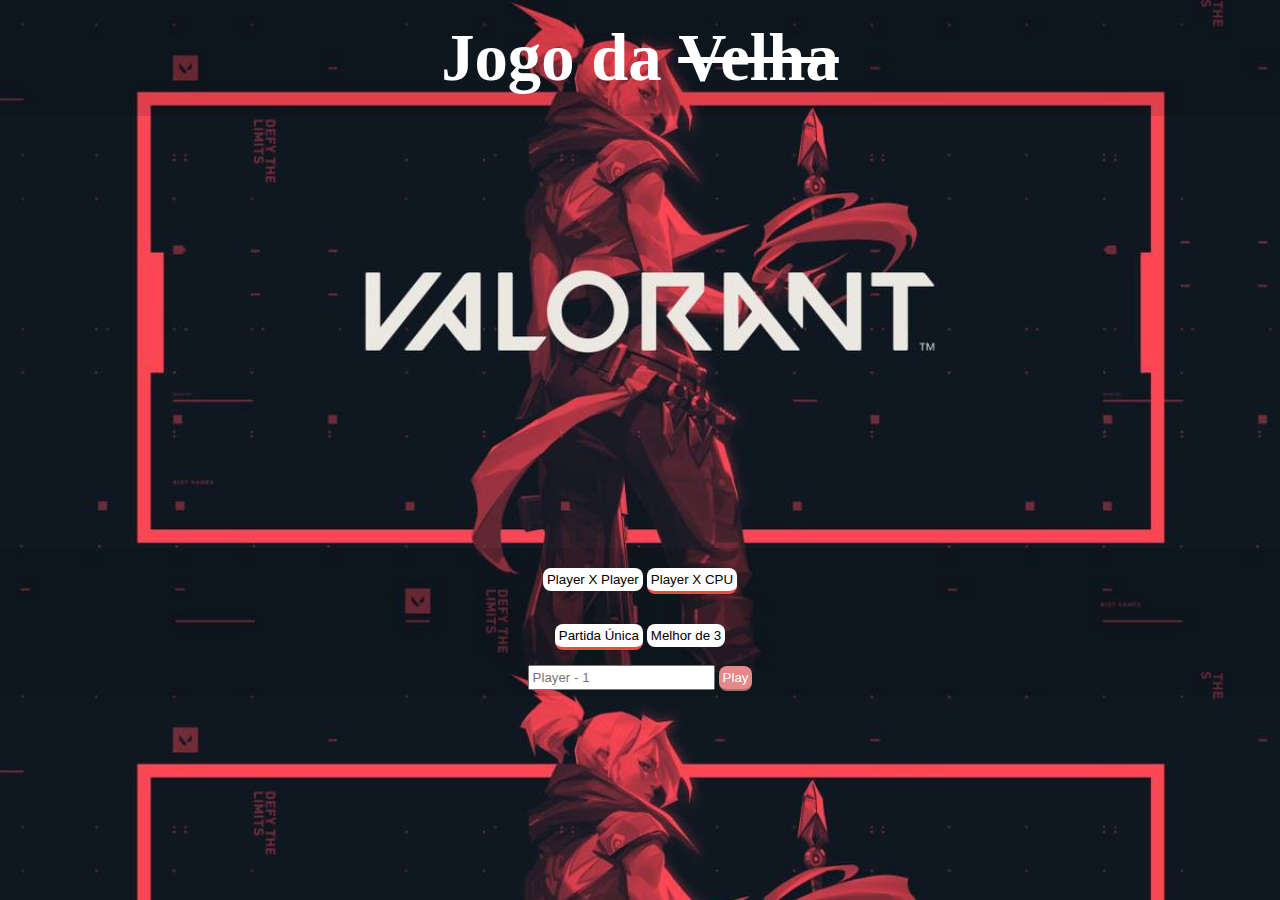
<file: index.html>
<!DOCTYPE html>
<html lang="pt-br">

<head>
  <meta charset="UTF-8">
  <meta name="viewport" content="width=device-width, initial-scale=1.0">
  <title>Jogo da Velha | Menu</title>
  <link rel="stylesheet" href="./css/style.css">
  <script defer src="./js/script.js"></script>
</head>

<body>
  <section class="login__header">
    <h1>Jogo da <p>Velha</p></h1>
  </section>

  <section class="corpo">
    <section id="play">
      <button id="pp" onclick="modoJogoP(); select1()">Player X Player</button> 
      <button id="pc" onclick="modoJogoC(); select2()">Player X CPU</button>
      <br/>
    </section>
    
    <section id="part">
      <button id="pu" onclick="modoJogoU(); select3()">Partida Única</button>
      <button id="md" onclick="modoJogoT(); select4()">Melhor de 3</button>
      <br/>
    </section>
    

    <form class="login-form">

      <input type="text" placeholder="Player - 1" class="login__input" maxlength="10">
      <input type="text" placeholder="Player - 2" class="login__input2" minlength="5" maxlength="10" required>
      <button type="submit" class="login__button" disabled>Play</button>

    </form>
  </section>
  
</body>

</html>
</file>
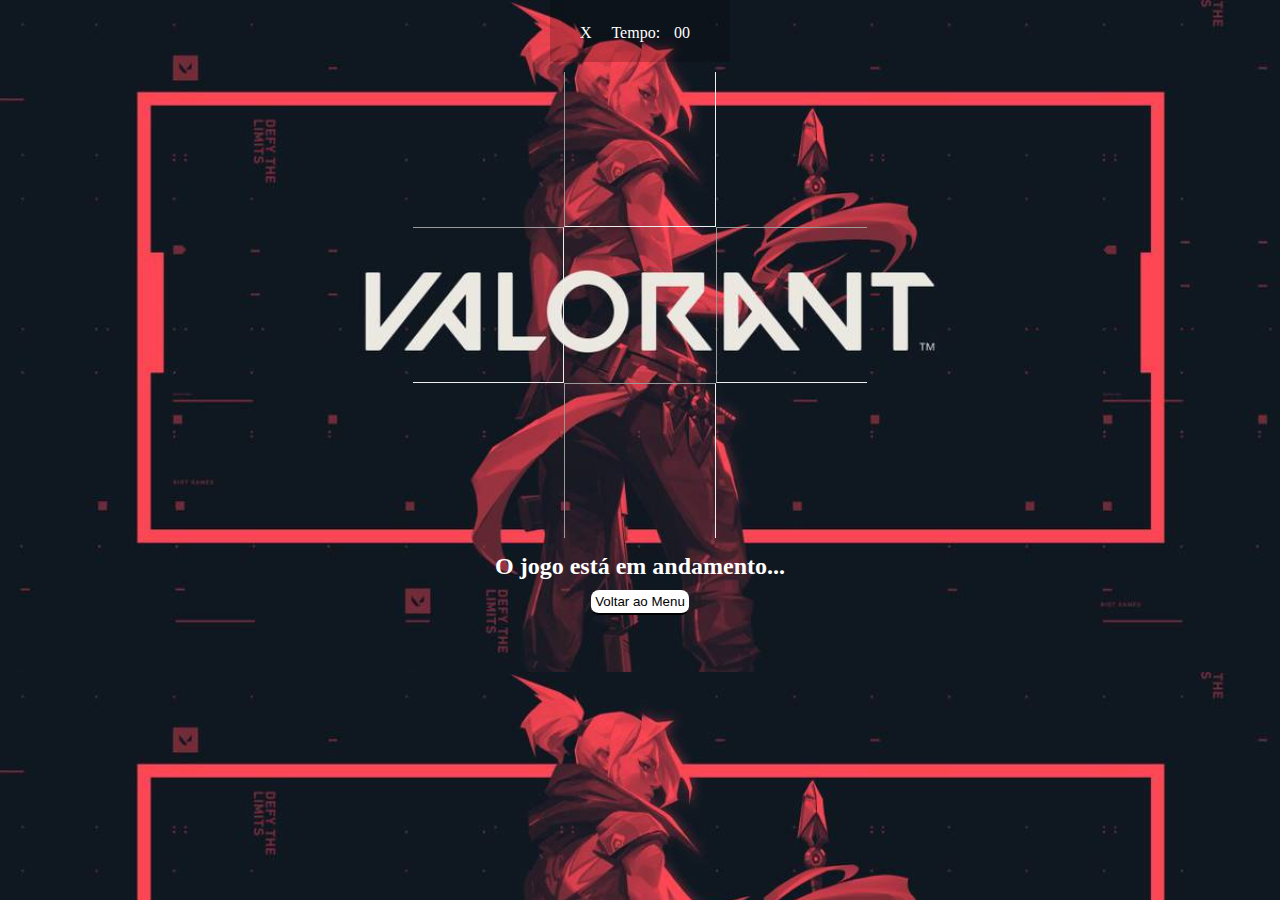
<file: pages/game.html>
<!DOCTYPE html>
<html lang="pt-br">
<head>
    <meta charset="UTF-8">
    <meta name="viewport" content="width=device-width, initial-scale=1.0">
    <title>Jogo da Velha | Valorant</title>
    <link rel="stylesheet" href="../css/game.css">
    <script defer src="../js/game.js"></script>
</head>
<body>
    <section id="header">
        <h3 id="p1"></h3><p>X</p><h3 id="p2"></h3><span>Tempo: <span class="timer">00</span></span>
    </section>
    
    <table id="game" whith="200" border="1" cellspacing="0" cellpadding="0">
        <tr>
            <td id="t1"><img src="../img/transp.png" alt="fundo_tabela" id="c1" onclick="return checkjogo(this.id)"></td>
            <td id="t2"><img src="../img/transp.png" alt="fundo_tabela" id="c2" onclick="return checkjogo(this.id)"></td>
            <td id="t3"><img src="../img/transp.png" alt="fundo_tabela" id="c3" onclick="return checkjogo(this.id)"></td>
        </tr>
        <tr>
            <td id="t4"><img src="../img/transp.png" alt="fundo_tabela" id="c4" onclick="return checkjogo(this.id)"></td>
            <td id="t5"><img src="../img/transp.png" alt="fundo_tabela" id="c5" onclick="return checkjogo(this.id)"></td>
            <td id="t6"><img src="../img/transp.png" alt="fundo_tabela" id="c6" onclick="return checkjogo(this.id)"></td>
        </tr>
        <tr>
            <td id="t7"><img src="../img/transp.png" alt="fundo_tabela" id="c7" onclick="return checkjogo(this.id)"></td>
            <td id="t8"><img src="../img/transp.png" alt="fundo_tabela" id="c8" onclick="return checkjogo(this.id)"></td>
            <td id="t9"><img src="../img/transp.png" alt="fundo_tabela" id="c9" onclick="return checkjogo(this.id)"></td>
        </tr>
    </table>

        <h2 id="h2">O jogo está em andamento...</h2>
    <section>
        <button id="pt" name="pt" onclick="location.reload()" disabled>Próxima Partida</button>
        <button><a href="../index.html">Voltar ao Menu</a></button>
    </section>
    
</body>
</html>
</file>
<file: css/style.css>
* { /* CCS reset */
    margin: 0;
    padding: 0;
    text-decoration: none;
}
body {
    background-image: url(../img/valorant.jpg);
    background-size: 100%;
}
.login__header{
    background-color: rgba( 0, 0, 0, 0.1);
    color: #fff;
    padding: 20px;
    font-size: 25pt;
    align-items: center;
    display: flex;
    flex-direction: column;
    justify-content: center;
    margin-bottom: 50px;
}
.corpo {
    background-color: rgba( 0, 0, 0, 0.1);
    color: #fff;
    padding: 5px;
    align-items: center;
    display: flex;
    flex-direction: column;
    justify-content: center;
    margin-top: 48vh;
}
#play {
    padding: 15px;
}
#part {
    padding: 15px;
}
button {
    border-top: none;
    border-left: none;
    border-right: none;
    border-radius: 8px;
    background-color: #fff;
    padding: 4px;
    cursor: pointer;
}
input:disabled {
    display: none;
}
button:disabled {
    cursor: auto;
    background-color: rgb(228, 138, 138);
}
#pp {
    border-bottom: none;
}
#pc {
    border-bottom: 3px solid  rgb(233, 75, 75);
} 
#pu {
    border-bottom: 3px solid  rgb(233, 75, 75);
} 
#md {
    border-bottom: none;
}
.login__button {
    color: #fff;
    background-color: rgb(233, 75, 75);
}
h1 p {
    text-decoration: line-through;
    display: inline;
}
input {
    padding: 3px;
}
</file>
<file: css/game.css>
* { /* CCS reset */
    margin: 0;
    padding: 0;
    text-decoration: none;
}
body {
    background-image: url(../img/valorant.jpg);
    background-size: 100%;
    color: #fff;
    align-items: center;
    display: flex;
    flex-direction: column;
    justify-content: center;
}
#header {
    padding: 20px;
    display: inline-flex;
    background-color: rgba( 0, 0, 0, 0.2);;
}
p {
    margin: 4px 10px 0px 10px;
}
span {
    margin: 4px 10px 0px 10px;
}
table {
    padding: 10px;
    border: none;
}
#t1 {
    border: none;
}
#t2 {
    border-top: none;
}
#t3 {
    border: none;
}
#t4 {
    border-left: none;
}
#t5 {
    border: none;
}
#t6 {
    border-right: none;
}
#t7 {
    border: none;
}
#t8 {
    border-bottom: none;
}
#t9 {
    border: none;
}
button {
    border-top: none;
    border-left: none;
    border-right: none;
    border-radius: 8px;
    background-color: #fff;
    padding: 4px;
    cursor: pointer;
}
button:hover {
    background-color: rgb(228, 138, 138);
}
button:disabled {
    display: none;
}
a {
    color: #000;
}
h2 {
    padding: 5px;
}
section {
    padding: 5px;
}
img {
    width: 150px;
    height: 150px;
}
</file>
